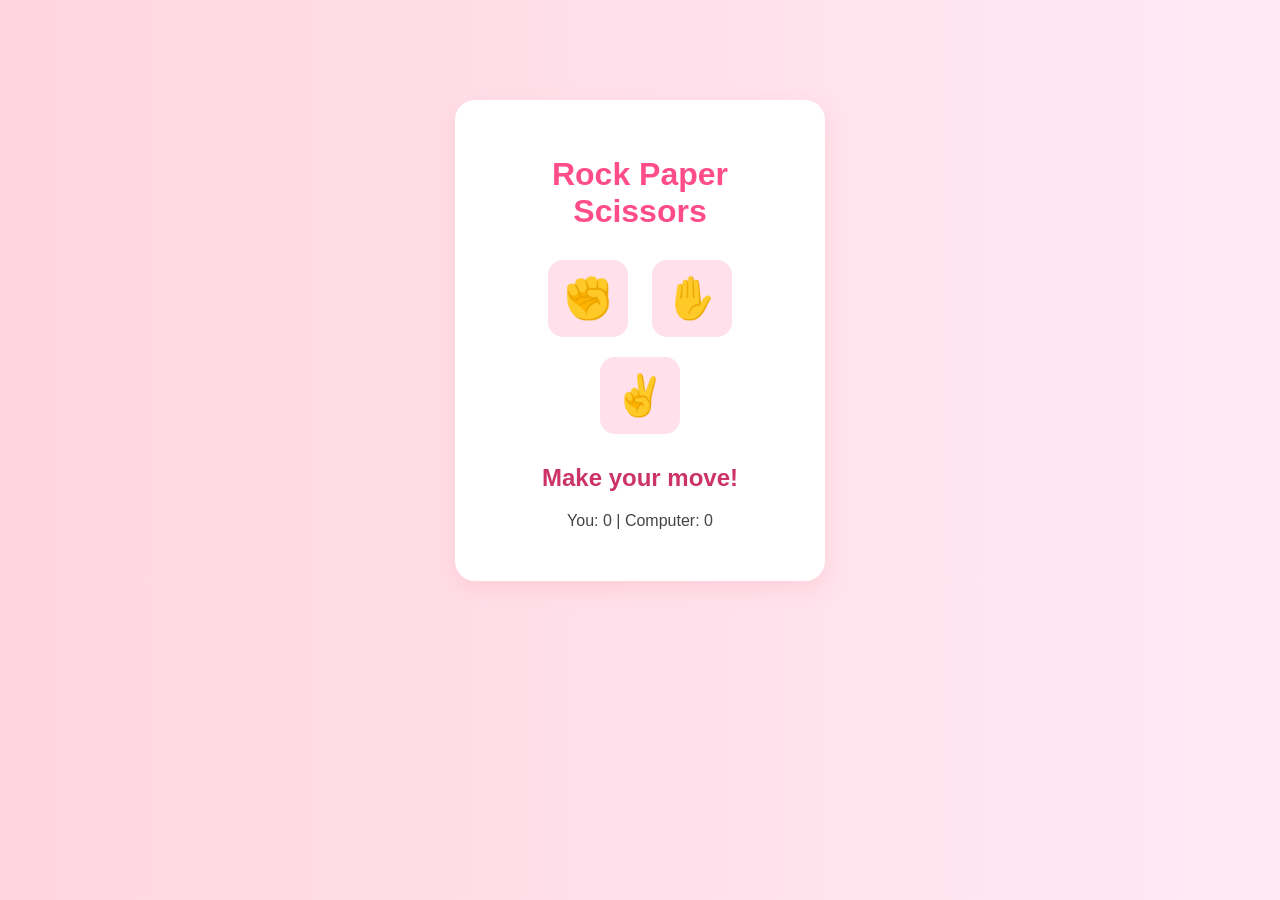
<file: Stone paper Scissor/html/index.html>
<!DOCTYPE html>
<html lang="en">
<head>
<meta charset="UTF-8">
<title>Rock Paper Scissors</title>
<link rel="stylesheet" href="../css/style.css">
</head>
<body>

<div class="container">
    <h1>Rock Paper Scissors</h1>

    <div class="choices">
        <button onclick="play('rock')">✊</button>
        <button onclick="play('paper')">✋</button>
        <button onclick="play('scissors')">✌️</button>
    </div>

    <h2 id="result">Make your move!</h2>

    <p>You: <span id="userScore">0</span> | Computer: <span id="compScore">0</span></p>
</div>

<script src="../js/script.js"></script>
</body>
</html>
</file>
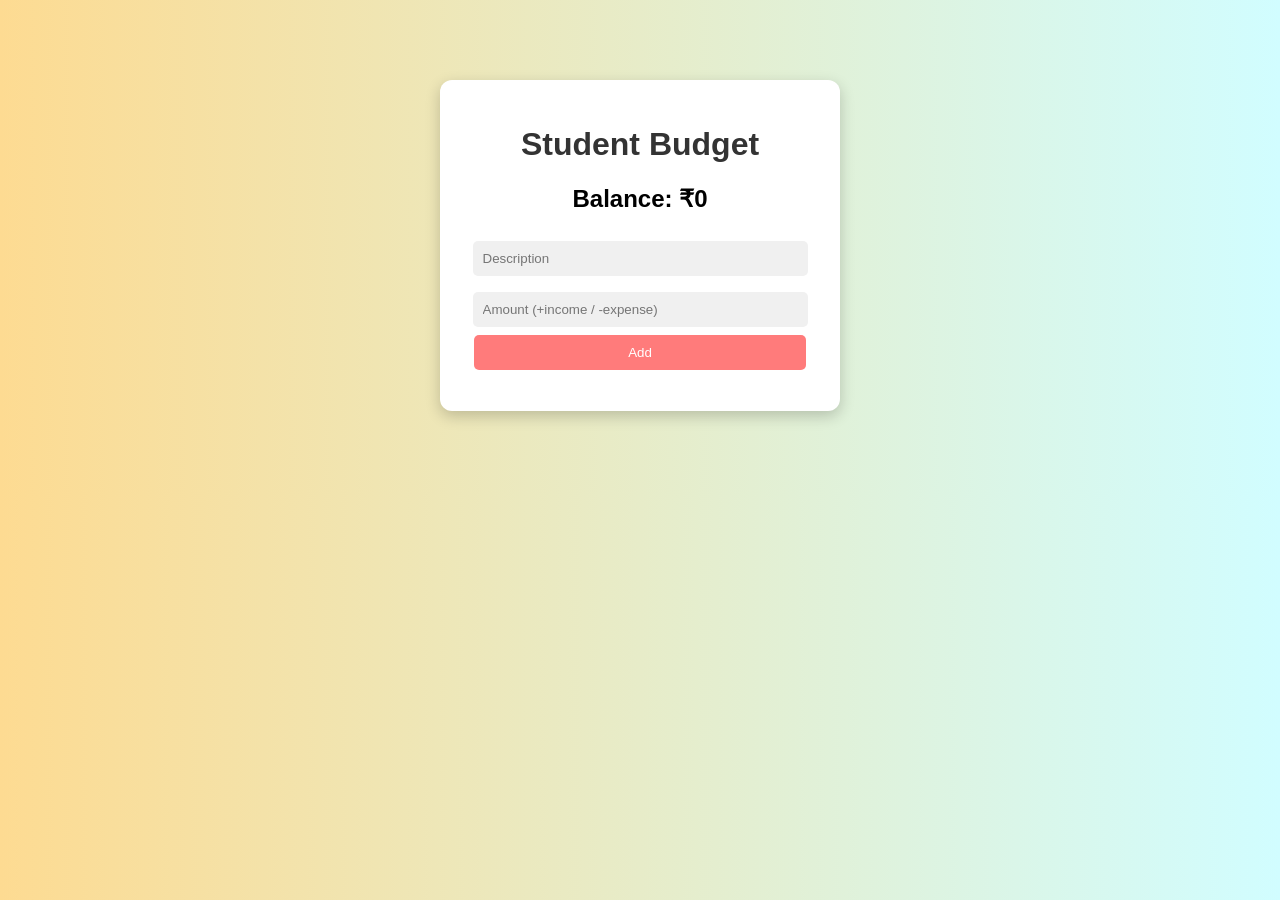
<file: Studentbudget manager/html/index.html>
<!DOCTYPE html>
<html lang="en">
<head>
<meta charset="UTF-8">
<title>Budget Manager</title>
<link rel="stylesheet" href="../css/style.css">
</head>
<body>

<div class="container">
    <h1>Student Budget</h1>

    <h2>Balance: ₹<span id="balance">0</span></h2>

    <input type="text" id="text" placeholder="Description">
    <input type="number" id="amount" placeholder="Amount (+income / -expense)">
    <button onclick="addTransaction()">Add</button>

    <ul id="list"></ul>
</div>

<script src="../js/script.js"></script>
</body>
</html>
</file>
<file: Stone paper Scissor/css/style.css>
body {
    margin: 0;
    font-family: 'Segoe UI', sans-serif;
    background: linear-gradient(to right, #ffd6e0, #ffeaf4);
    text-align: center;
}

/* Main Card */
.container {
    margin-top: 100px;
    background: white;
    display: inline-block;
    padding: 35px;
    border-radius: 20px;
    box-shadow: 0 8px 20px rgba(255, 182, 193, 0.4);
    width: 300px;
}

/* Heading */
h1 {
    color: #ff4d88;
    margin-bottom: 20px;
}

/* Buttons */
.choices button {
    font-size: 40px;
    margin: 10px;
    padding: 15px;
    border: none;
    border-radius: 15px;
    cursor: pointer;
    background: #ffe0eb;
    transition: 0.3s;
}

/* Hover effect */
.choices button:hover {
    background: #ffb6c1;
    transform: scale(1.15);
}

/* Result text */
#result {
    margin-top: 20px;
    color: #cc3366;
    font-weight: bold;
}

/* Score */
p {
    margin-top: 15px;
    font-size: 16px;
    color: #444;
}
</file>
<file: Studentbudget manager/css/style.css>
body { background: #fff8f0; font-family: Arial; }

.container {
  width: 400px;
  margin: auto;
  margin-top: 40px;
  text-align: center;
}

textarea {
  width: 90%;
  height: 80px;
  margin: 10px;
}

.note {
  background: #ffe0b2;
  margin: 5px;
  padding: 10px;
}body {
    margin: 0;
    font-family: Arial;
    background: linear-gradient(to right, #fddb92, #d1fdff);
}

.container {
    width: 350px;
    margin: 80px auto;
    background: white;
    padding: 25px;
    border-radius: 12px;
    text-align: center;
    box-shadow: 0 5px 15px rgba(0,0,0,0.2);
}

h1 {
    color: #333;
}

input {
    width: 90%;
    padding: 10px;
    margin: 8px 0;
    border-radius: 5px;
    border: none;
    background: #f0f0f0;
}

button {
    padding: 10px;
    width: 95%;
    border: none;
    background: #ff7b7b;
    color: white;
    border-radius: 5px;
    cursor: pointer;
}

li {
    list-style: none;
    background: #f9f9f9;
    margin-top: 10px;
    padding: 10px;
    border-radius: 5px;
    display: flex;
    justify-content: space-between;
}
</file>
